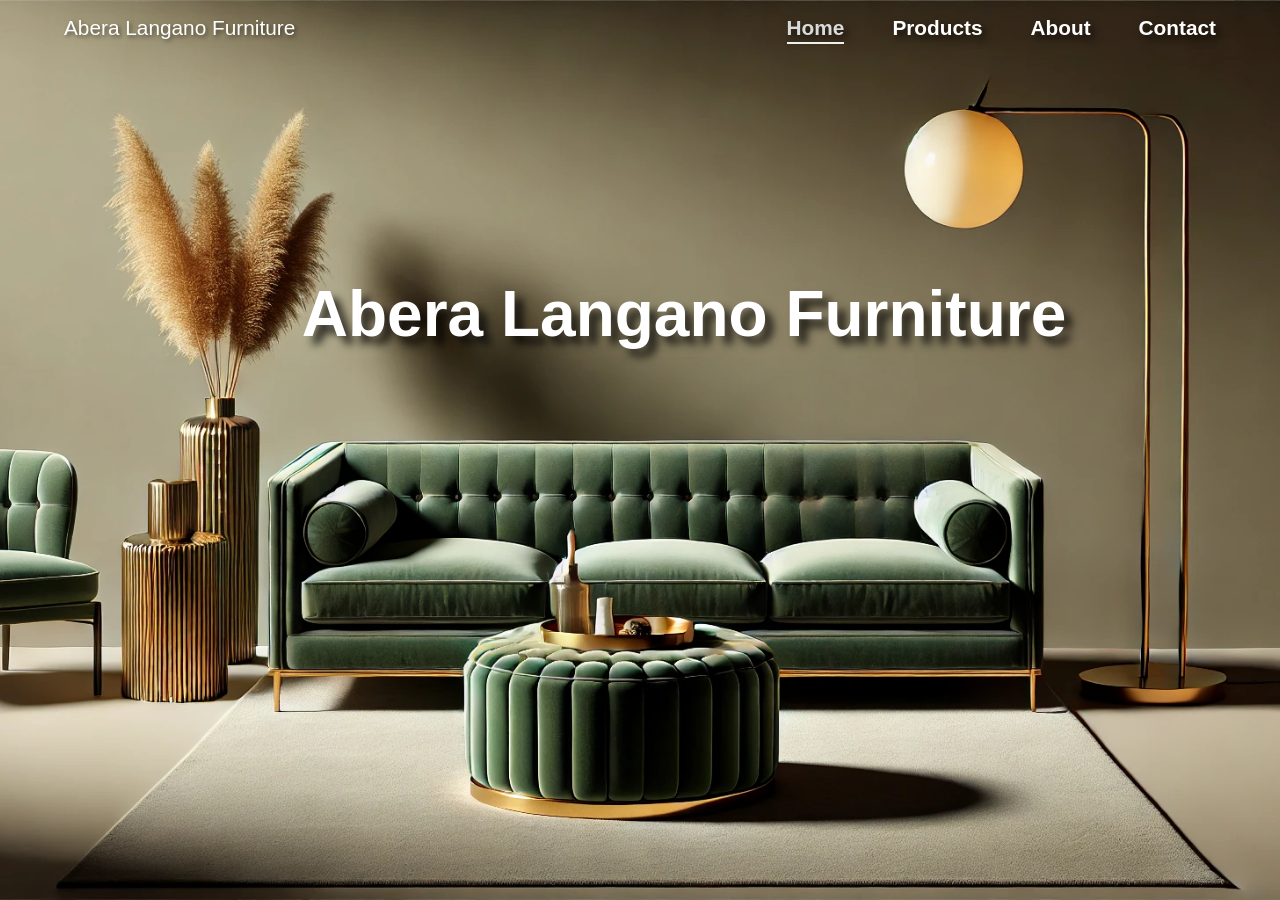
<file: abera langano furniture/index.html>
<!DOCTYPE html>
<html lang="en">
<head>
    <meta charset="UTF-8">
    <meta name="viewport" content="width=device-width, initial-scale=1.0">
    <title>Abera Langano Furniture</title>
    <link rel="stylesheet" href="styles.css">
</head>
<body>
    <header>
        <div class="logo">
            <!-- <img src="" alt=""> -->
            <span>Abera Langano Furniture</span>
        </div>
        <nav>
            <ul class="nav-links">
                <li><a href="#home" class="active">Home</a></li>
                <li><a href="#products">Products</a></li>
                <li><a href="#about">About</a></li>
                <li><a href="#contact">Contact</a></li>
            </ul>
        </nav>
        <div class="burger">
            <div class="line1"></div>
            <div class="line2"></div>
            <div class="line3"></div>
        </div>
    </header>

    <main>
        <section id="hero">
            <div class="hero-content">
                <div class="text-set" data-index="0">
                    <h1 class="h11">Abera Langano Furniture</h1>
                    <!-- <p>Crafting Excellence in Every Piece</p> -->
                </div>
                <div class="text-set" data-index="1">
                    <h1 class="h12">Created with Excellence</h1>
                    <p class="p12">Bringing Your Vision to Life</p>
                </div>
                <div class="text-set" data-index="2">
                    <h1 class="h13">Superior strength With Superior quality</h1>

                </div>
            </div>
        </section>
    </main>

    <script src="script.js"></script>
</body>
</html>
</file>
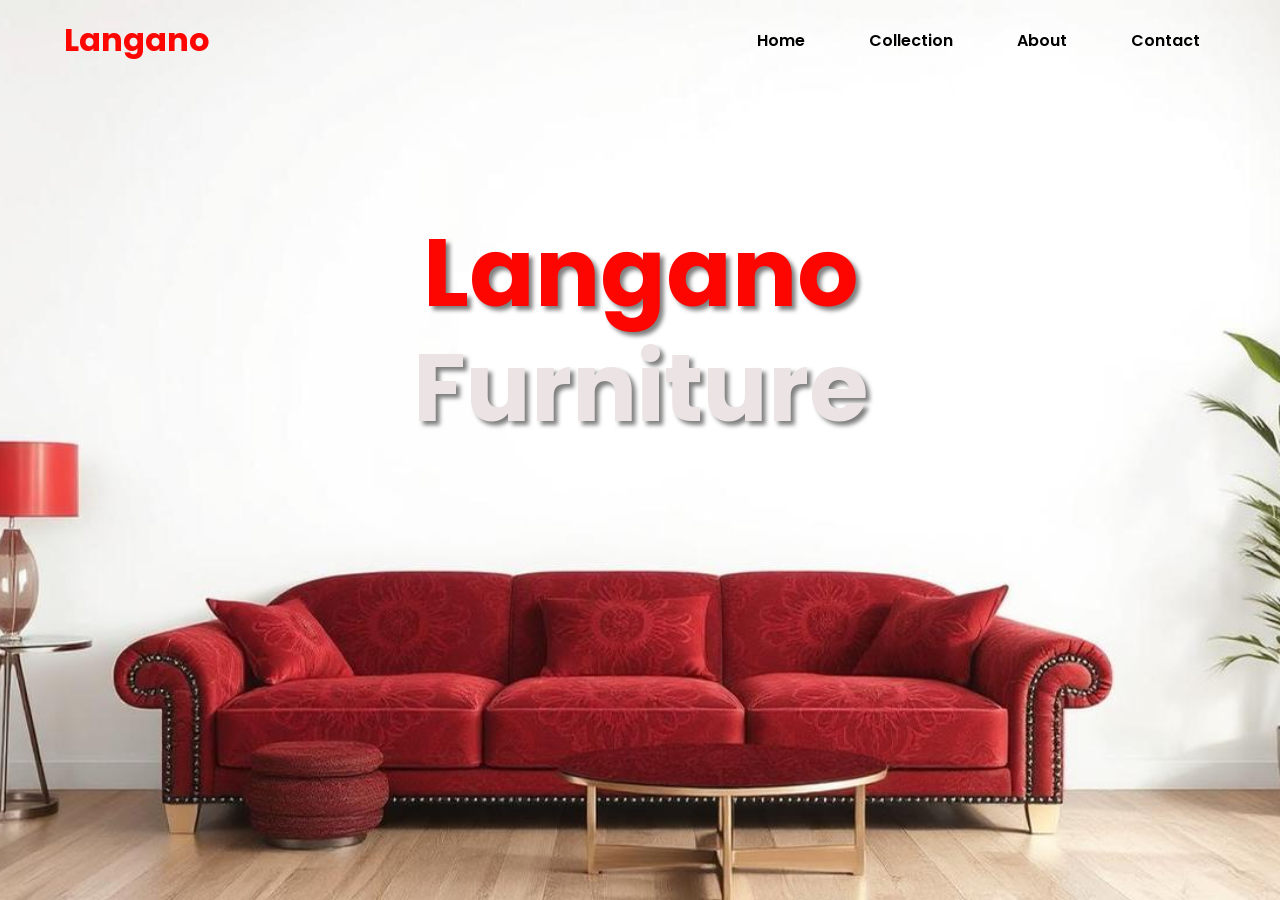
<file: langano furniture/index.html>
<!DOCTYPE html>
<html lang="en">
<head>
    <meta charset="UTF-8">
    <meta name="viewport" content="width=device-width, initial-scale=1.0">
    <title>Langano Furniture - Elevate Your Living Space</title>
    <link rel="stylesheet" href="styles.css">
    <link href="https://fonts.googleapis.com/css2?family=Poppins:wght@300;400;600;700&display=swap" rel="stylesheet">
</head>
<body>
    <div class="hero">
        <header>
            <nav>
                <div class="logo">Langano</div>
                <ul class="nav-links">
                    <li><a href="#" class="nav-item">Home</a></li>
                    <li><a href="#" class="nav-item">Collection</a></li>
                    <li><a href="#" class="nav-item">About</a></li>
                    <li><a href="#" class="nav-item">Contact</a></li>
                </ul>
                <div class="burger">
                    <div class="line1"></div>
                    <div class="line2"></div>
                    <div class="line3"></div>
                </div>
            </nav>
        </header>
        <main>
            <div class="hero-content">
                <h1 class="title"><span class="highlight">Langano</span> Furniture</h1>
                <!-- <p class="subtitle">Discover exquisite furniture that transforms your home into a masterpiece of comfort and style.</p> -->
<!--                 <a href="#" class="cta-button">Explore Collection</a> -->
            </div>
        </main>
    </div>
    <script src="script.js"></script>
</body>
</html>
</file>
<file: abera langano furniture/styles.css>
* {
    margin: 0;
    padding: 0;
    box-sizing: border-box;
}

body {
    font-family: 'Arial', sans-serif;
    overflow-x: hidden;
}

header {
    display: flex;
    justify-content: space-between;
    align-items: center;
    padding: 1rem 5%;
    background-color: transparent;
    position: fixed;
    width: 100%;
    top: 0;
    z-index: 1000;
    transition: all 0.3s ease;
}

.logo {
    display: flex;
    align-items: center;
}

.logo img {
    width: 40px;
    height: 40px;
    /* margin-right: 10px; */
}

.logo span {
    font-size: 1.3rem;
    color: white;
    text-shadow: 2px 2px 4px rgba(0, 0, 0, 0.5);
}

.nav-links {
    display: flex;
    list-style: none;
}

.nav-links li {
    margin-left: 3rem;
}

.nav-links a {
    font-size: 1.3rem;
    text-decoration: none;
    color: white;
    font-weight: bold;
    transition: color 0.3s ease;
    position: relative;
    text-shadow: 4px 4px 8px rgba(0, 0, 0, 0.76);
    
}

.nav-links a:hover, .nav-links a.active {
    color: #dadada ;
}

.nav-links a::after {
    content: '';
    position: absolute;
    width: 0;
    height: 2px;
    bottom: -5px;
    left: 0;
    background-color: #f0f0f0;
    transition: width 0.3s ease;
}

.nav-links a:hover::after, .nav-links a.active::after {
    width: 100%;
}

.burger {
    display: none;
    cursor: pointer;
}

.burger div {
    width: 25px;
    height: 3px;
    background-color: white;
    margin: 5px;
    transition: all 0.3s ease;
}

#hero {
    height: 100vh;
    background-size: cover;
    background-position: bottom;
    display: flex;
    justify-content: center;
    align-items: center;
    text-align: center;
    color: white;
    position: relative;
    overflow: hidden;
}

.hero-content {
    z-index: 2;
    transition: all 0.3s ease;
}

.text-set {
    opacity: 0;
    transition: opacity 0.5s ease, transform 0.5s ease;
}

.text-set .h11{
    margin-left: 5.5rem;
    margin-bottom: -2rem;
    font-size: 4rem;
    text-shadow: 8px 8px 8px rgba(0, 0, 0, 0.76);

}
.text-set .h12{
    margin-bottom: 2rem;
    font-size: 5rem;
    text-shadow: 16px 16px 16px rgba(0, 0, 0, 0.76);

}
.text-set .p12{
    margin-bottom: 4.5rem;
}
.text-set .h13{
    font-size: 4rem;
    margin-right: 29rem;
    margin-bottom: -4.6rem;
    text-shadow: 16px 16px 16px rgba(0, 0, 0, 0.76);

}



.text-set.active {
    opacity: 1;
    ;
}

.hero-content h1 {
    font-size: 3.5rem;
    margin-bottom: 1rem;
    text-shadow: 4px 4px 8px rgba(0, 0, 0, 0.76);
}

.hero-content p {
    font-size: 1.8rem;
    text-shadow: 4px 4px 8px rgba(0, 0, 0, 0.7);
}

.background-image {
    position: absolute;
    top: 0;
    left: 0;
    width: 100%;
    height: 100%;
    background-size: cover;
    background-position: center;
    transition: transform 0.5s ease-in-out;
}

@media screen and (max-width: 768px) {
    body {
        overflow-x: hidden;
    }
    
    .nav-links {
        position: absolute;
        right: 0px;
        height: 92vh;
        top: 8vh;
        background-color: rgba(0, 0, 0, 0.8);
        backdrop-filter: blur(20px);
        display: flex;
        flex-direction: column;
        align-items: center;
        width: 50%;
        transform: translateX(100%);
        transition: transform 0.5s ease-in;
    }

    .nav-links li {
        opacity: 0;
        margin: 20px 0;
    }

    .burger {
        display: block;
    }

    .nav-active {
        transform: translateX(0%);
    }
    .text-set .h11{
        margin-left: 5.5rem;
        margin-bottom: -2rem;
        font-size: 4rem;
        text-shadow: 8px 8px 8px rgba(0, 0, 0, 0.76);

    }
    .text-set .h12{
        margin-bottom: 2.5rem;
        font-size: 3.5rem;
    
    }
    .text-set .p12{
        margin-bottom: -1.8rem;
        font-size: 1.8rem;
    }
    .text-set .h13{
        font-size: 2.7rem;
        margin-right: 0;
        margin-bottom: -4rem;
    }
   
    @keyframes navLinkFade {
        from {
            opacity: 0;
            transform: translateX(50px);
        }
        to {
            opacity: 1;
            transform: translateX(0px);
        }
    }

    .toggle .line1 {
        transform: rotate(-45deg) translate(-5px, 6px);
    }

    .toggle .line2 {
        opacity: 0;
    }

    .toggle .line3 {
        transform: rotate(45deg) translate(-5px, -6px);
    }
}
@media screen and (max-width:375px){
    .text-set .h11{
        margin-left: 5.5rem;
        margin-bottom: 3rem;
        font-size: 3.5rem;
        text-shadow: 8px 8px 8px rgba(0, 0, 0, 0.76);
    
    }
    .text-set .h12{
        margin-bottom: 2rem;
        font-size: 2rem;
    
    }
    .text-set .p12{
        margin-bottom: -6rem;
        font-size: 1.5rem;
    }
    .text-set .h13{
        font-size: 2rem;
        margin-right: 0;
        margin-bottom: -4rem;
    }
    .logo span{
        font-size: 1.1rem;
    }
}
</file>
<file: langano furniture/styles.css>
@import url('https://fonts.googleapis.com/css2?family=Alike&family=Fira+Sans:ital,wght@0,100;0,200;0,300;0,400;0,500;0,600;0,700;0,800;0,900;1,100;1,200;1,300;1,400;1,500;1,600;1,700;1,800;1,900&family=Inconsolata:wght@200..900&family=Khand:wght@300;400;500;600;700&family=Lato:ital,wght@0,100;0,300;0,400;0,700;0,900;1,100;1,300;1,400;1,700;1,900&family=Poppins:ital,wght@0,100;0,200;0,300;0,400;0,500;0,600;0,700;0,800;0,900;1,100;1,200;1,300;1,400;1,500;1,600;1,700;1,800;1,900&display=swap');

:root {
    --primary-color: #fd0500;
    --secondary-color: #990203;
    --text-color: #fff;
    --background-color: rgba(0, 0, 0, 0.7);
    --accent-color: #ff9900;
}

* {
    margin: 0;
    padding: 0;
    box-sizing: border-box;
}

body {
    font-family: 'Poppins', sans-serif;
    color: var(--text-color);
    overflow-x: hidden;
}

.hero {
    min-height: 100vh;
    background-image: url( image-2.jpg);
    background-size: cover;
    background-position: bottom;
}


header {
    padding: 1rem 5%;
    position: fixed;
    width: 100%;
    z-index: 1000;
    transition: background-color 0.3s ease;
}

nav {
    display: flex;
    justify-content: space-between;
    align-items: center;
}

.logo {
    font-size: 2rem;
    font-weight: 700;
    color: var(--primary-color);
    z-index: 1001;
}

.nav-links {
    display: flex;
    list-style: none;
}

.nav-item {
    margin-left: 2rem;
    color: #000;
    text-decoration: none;
    font-weight: 600;
    transition: all 0.3s ease;
    padding: 0.5rem 1rem;
    border-radius: 20px;
}

.nav-item:hover {
    background-color: rgba(0, 0, 0, 0.1);
}

.burger {
    display: none;
    cursor: pointer;
    z-index: 1001;
}

.burger div {
    width: 25px;
    height: 3px;
    background-color: #000;
    margin: 5px;
    transition: all 0.3s ease;
}

main {
    display: flex;
    align-items: center;
    justify-content: center;
    min-height: 100vh;
    position: relative;
    padding: 0 5%;
}

.hero-content {
    text-align: center;
    max-width: 800px;
    z-index: 1;
}

.title {
    font-size: 6rem;
    width: 100%;
    font-weight: 700;
    margin-bottom: 15rem;
    color: #ece4e4;
    line-height: 1.2;
    text-shadow: 4px 4px 4px rgba(0, 0, 0, 0.5);
}

.highlight {
    color: var(--primary-color);
}

.subtitle {
    font-size: 1.2rem;
    color:#000;
    margin-bottom: 5rem;
    line-height: 1.6;
}

.cta-button {
    display: inline-block;
    padding: 1rem 2rem;
    background-color: var(--primary-color);
    color: white;
    text-decoration: none;
    font-weight: 600;
    border-radius: 50px;
    transition: all 0.3s ease;
}

.cta-button:hover {
    background-color: var(--secondary-color);
    transform: translateY(-3px);
    box-shadow: 0 4px 15px rgba(253, 5, 0, 0.3);
}

@media screen and (max-width: 768px) {
    
    .hero {
        background-size: cover;
        background-position: bottom;
    }
    .nav-links {
        position: fixed;
        right: -100%;
        top: 0;
        height: 100vh;
        background-color: rgba(0, 0, 0, 0.8);
        backdrop-filter: blur(10px);
        display: flex;
        flex-direction: column;
        align-items: center;
        width: 100%;
        transition: right 0.5s ease-in-out;
        justify-content: center;
    }
    .nav-item{
        color: #fff;

    }
    .nav-item:hover {
        background-color: rgba(255, 255, 255, 0.1);
    }
    
    .nav-links li {
        margin: 1.5rem 0;
    }

    .nav-active {
        right: 0;
    }

    .burger {
        display: block;
    }

    .title {
        font-size: 5rem;
    }
}
@media (max-width: 450px) {
    .hero {
        background-image: url(image0_0.jpg);
        background-size: cover;
        background-position: bottom;
    }
    .title{
        font-size: 4rem;
        margin-bottom: 16rem;
    }
}

@keyframes navLinkFade {
    from {
        opacity: 0;
        transform: translateX(50px);
    }
    to {
        opacity: 1;
        transform: translateX(0px);
    }
}
</file>
